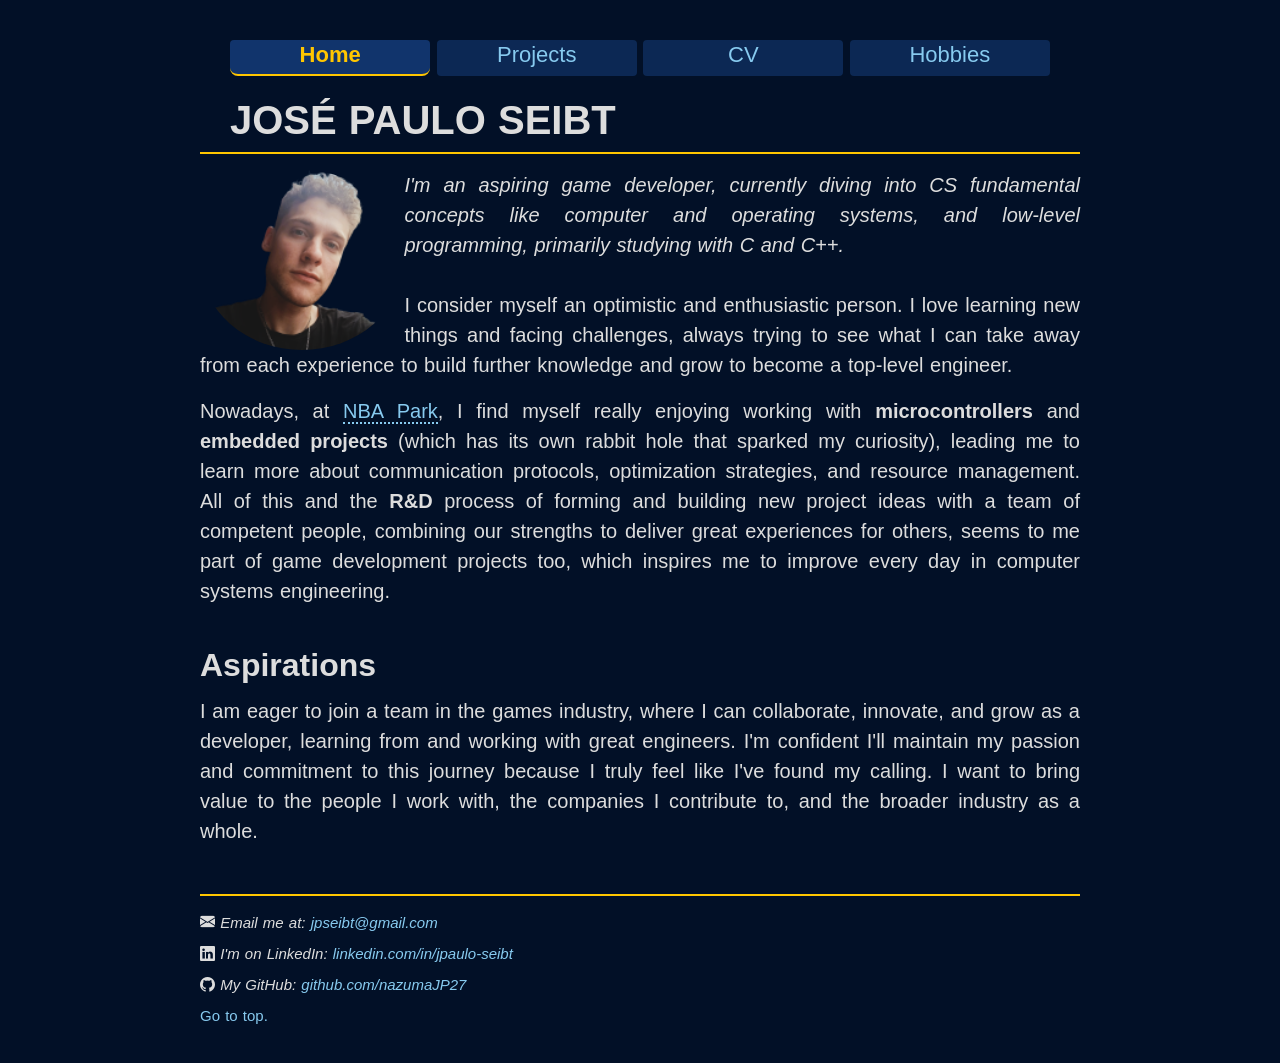
<file: pset8/homepage/index.html>
<!DOCTYPE html>
<html lang="en">
    <head>
        <meta charset="utf-8">
        <meta name="author" content="J. Paulo Seibt">
        <meta name="viewport" content="width=device-width, initial-scale=1.0">
        <meta name="robots" content="nofollow, noindex">

        <link href="https://cdn.jsdelivr.net/npm/bootstrap@5.3.3/dist/css/bootstrap.min.css" rel="stylesheet" integrity="sha384-QWTKZyjpPEjISv5WaRU9OFeRpok6YctnYmDr5pNlyT2bRjXh0JMhjY6hW+ALEwIH" crossorigin="anonymous">
        <link rel="stylesheet" href="https://cdn.jsdelivr.net/npm/bootstrap-icons@1.13.1/font/bootstrap-icons.min.css">
        <script src="https://cdn.jsdelivr.net/npm/bootstrap@5.3.3/dist/js/bootstrap.bundle.min.js" integrity="sha384-YvpcrYf0tY3lHB60NNkmXc5s9fDVZLESaAA55NDzOxhy9GkcIdslK1eN7N6jIeHz" crossorigin="anonymous"></script>

        <link rel="stylesheet" href="styles.css">
        <script src="script.js"></script>
        <title>J. Paulo Seibt - Home</title>
    </head>
    <body>
        <nav class="navbar-top"></nav>
        <header>
            <h1> JOSÉ PAULO SEIBT </h1>
            <hr class="header-hr">
            <div class="intro">
                <a href="assets/profile.png">
                    <img class="profile" src="assets/profile-rez.png" height="180" alt="logo">
                </a>
                <p>
                    I'm an aspiring game developer, currently diving into CS fundamental concepts like computer and operating systems,
                    and low-level programming, primarily studying with C and C++.
                </p>
            </div>
        </header>
        <p>
            I consider myself an optimistic and enthusiastic person. I love learning new things and facing challenges, always trying
            to see what I can take away from each experience to build further knowledge and grow to become a top-level engineer.
        </p>
        <p>
            Nowadays, at <a href="https://www.nbaparkgramado.com.br/" target="_blank">NBA Park</a>, I find myself really enjoying
            working with <b>microcontrollers</b> and <b>embedded projects</b> (which has its own rabbit hole that sparked my curiosity), leading
            me to learn more about communication protocols, optimization strategies, and resource management. All of this and the
            <b>R&D</b> process of forming and building new project ideas with a team of competent people, combining our strengths
            to deliver great experiences for others, seems to me part of game development projects too, which inspires me to improve
            every day in computer systems engineering.
        </p>
        <h2>Aspirations</h2>
        <p>
            I am eager to join a team in the games industry, where I can collaborate, innovate, and grow as a developer, learning
            from and working with great engineers. I'm confident I'll maintain my passion and commitment to this
            journey because I truly feel like I've found my calling. I want to bring value to the people I work with, the companies
            I contribute to, and the broader industry as a whole.
        </p>
        <footer class="page-footer"></footer>
    </body>
</html>
</file>
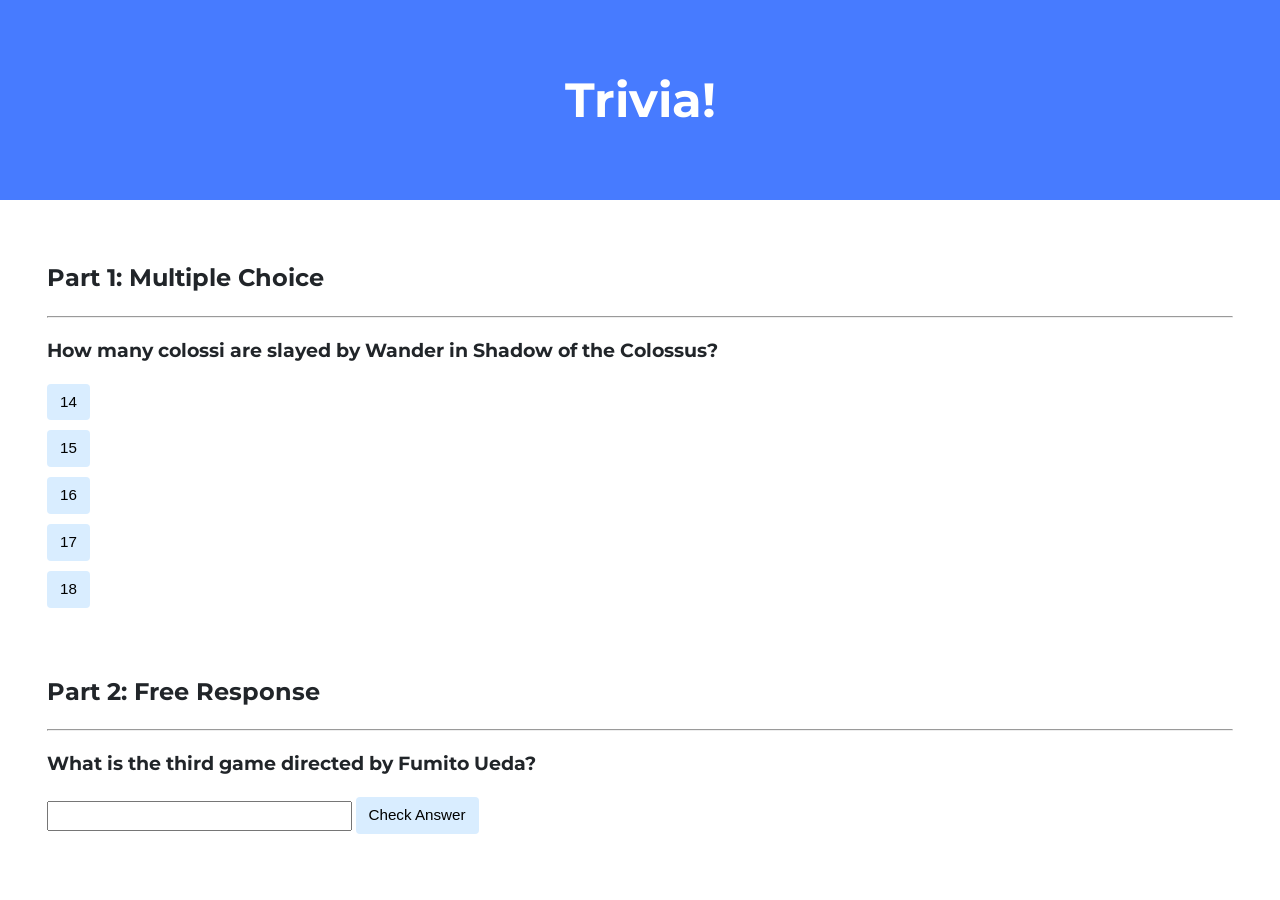
<file: pset8/trivia/index.html>
<!DOCTYPE html>

<html lang="en">
    <head>
        <link href="https://fonts.googleapis.com/css2?family=Montserrat:wght@500&display=swap" rel="stylesheet">
        <link href="styles.css" rel="stylesheet">
        <title>Trivia!</title>
        <script>
            // TODO: Add code to check answers to questions
            // Multiple choice checks:
            document.addEventListener('DOMContentLoaded', function() {
                let corrects = document.querySelectorAll('.correct');
                let incorrects = document.querySelectorAll('.incorrect');

                for (let i = 0; i < corrects.length; i++)
                {
                    corrects[i].addEventListener('click', function()
                    {
                        corrects[i].style.backgroundColor = 'green';
                        document.getElementById('feedback-s1').innerHTML = 'Correct!';
                    });
                }
                for (let i = 0; i < incorrects.length; i++)
                {
                    incorrects[i].addEventListener('click', function()
                    {
                        incorrects[i].style.backgroundColor = 'red';
                        document.getElementById('feedback-s1').innerHTML = 'Incorrect...';
                    });
                }

                // Free response check:
                document.getElementById('check-button').addEventListener('click', function()
                {
                    let user_response = document.querySelector('input');
                    if (user_response.value.toLowerCase() === "the last guardian")
                    {
                        user_response.style.backgroundColor = 'green';
                        document.getElementById('feedback-s2').innerHTML = 'Correct!';
                    }
                    else
                    {
                        user_response.style.backgroundColor = 'red';
                        document.getElementById('feedback-s2').innerHTML = 'Incorrect...';
                    }
                });
            });
        </script>
    </head>
    <body>
        <div class="header">
            <h1>Trivia!</h1>
        </div>

        <div class="container">
            <div class="section">
                <h2>Part 1: Multiple Choice </h2>
                <hr>
                <!-- TODO: Add multiple choice question here -->
                <h3> How many colossi are slayed by Wander in Shadow of the Colossus?</h3>
                <div class="answer-choices">
                    <button class="incorrect"> 14 </button>
                    <button class="incorrect"> 15 </button>
                    <button class="correct"> 16 </button>
                    <button class="incorrect"> 17 </button>
                    <button class="incorrect"> 18 </button>
                </div>
                 <p class="feedback-text" id="feedback-s1"></p>
            </div>

            <div class="section">
                <h2>Part 2: Free Response</h2>
                <hr>
                <!-- TODO: Add free response question here -->
                 <h3> What is the third game directed by Fumito Ueda?</h3>
                 <input type="text"></input>
                 <button id="check-button"> Check Answer </button>
                 <p class="feedback-text" id="feedback-s2"></p>
            </div>
        </div>
    </body>
</html>
</file>
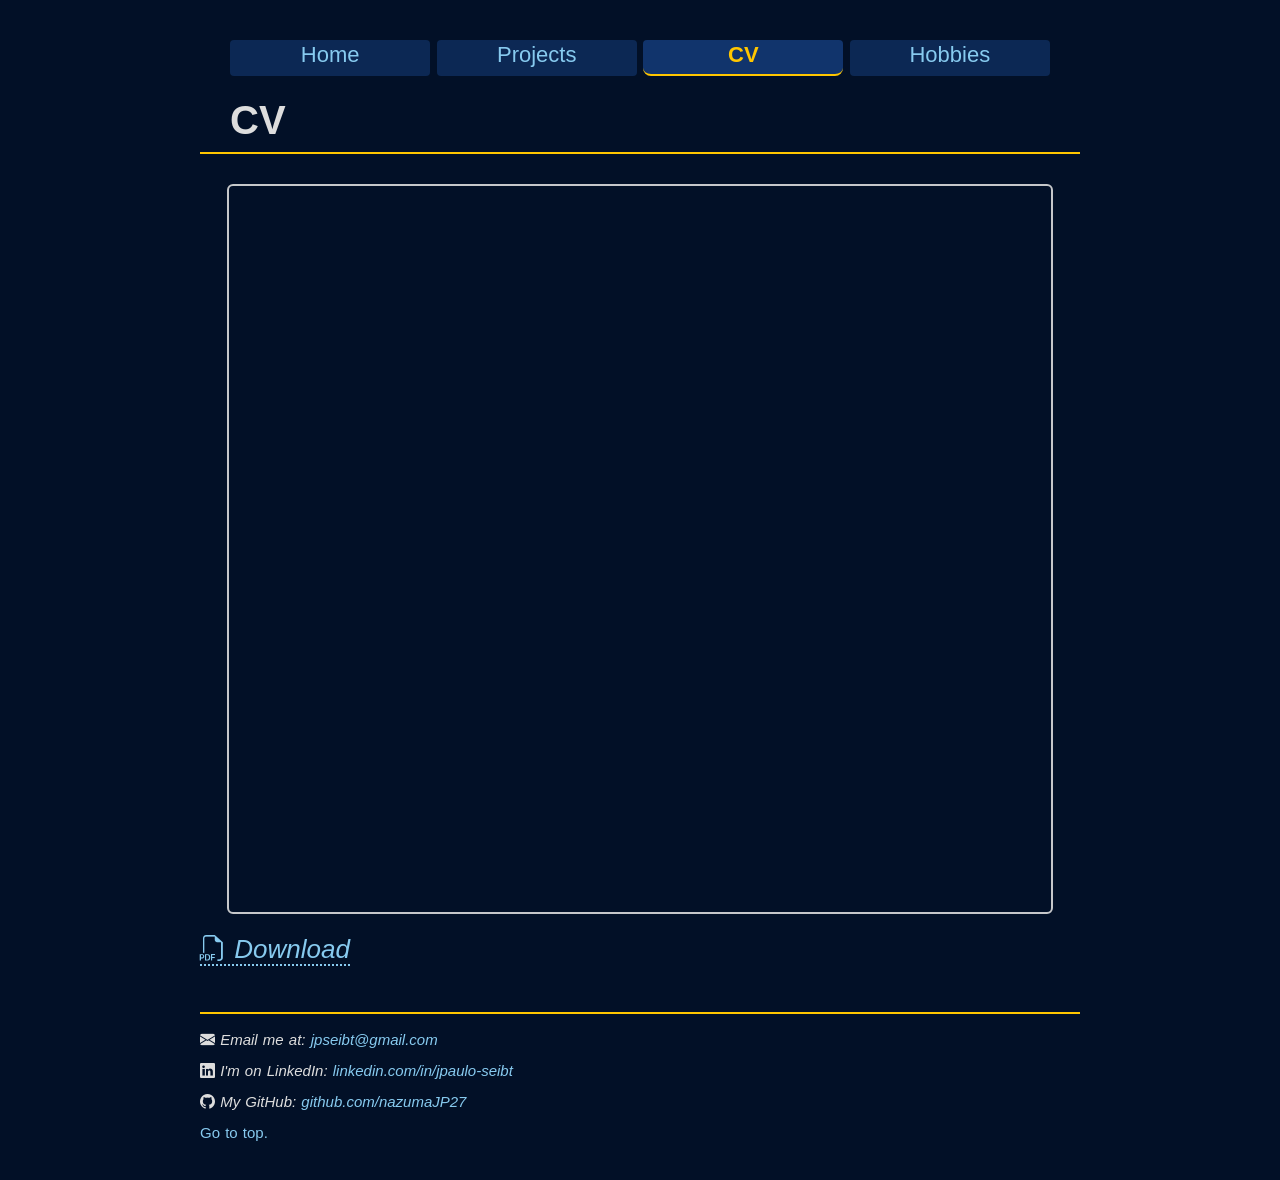
<file: pset8/homepage/cv.html>
<!DOCTYPE html>
<html lang="en">
    <head>
        <meta charset="utf-8">
        <meta name="author" content="J. Paulo Seibt">
        <meta name="viewport" content="width=device-width, initial-scale=1.0">
        <meta name="robots" content="nofollow, noindex">

        <link href="https://cdn.jsdelivr.net/npm/bootstrap@5.3.3/dist/css/bootstrap.min.css" rel="stylesheet" integrity="sha384-QWTKZyjpPEjISv5WaRU9OFeRpok6YctnYmDr5pNlyT2bRjXh0JMhjY6hW+ALEwIH" crossorigin="anonymous">
        <link rel="stylesheet" href="https://cdn.jsdelivr.net/npm/bootstrap-icons@1.13.1/font/bootstrap-icons.min.css">
        <script src="https://cdn.jsdelivr.net/npm/bootstrap@5.3.3/dist/js/bootstrap.bundle.min.js" integrity="sha384-YvpcrYf0tY3lHB60NNkmXc5s9fDVZLESaAA55NDzOxhy9GkcIdslK1eN7N6jIeHz" crossorigin="anonymous"></script>
        
        <link rel="stylesheet" href="styles.css" >
        <script src="script.js"></script>
        <title>J. Paulo Seibt - CV</title>
    </head>
    <body>
        <nav class="navbar-top"></nav>
        <header>
            <h1> CV </h1>
            <hr class="header-hr">
        </header>
        <iframe class="embedded-cv"
            title="José Paulo Seibt Neto - Resume"
            width="826" height="730"
            src="https://docs.google.com/document/d/e/2PACX-1vRJgYJlC1jREb1167dVKRwpSsxZqs64UEakXzM4URpUpk64bikuHe2wCyF-EylvnPX893t6er36eCPH/pub?embedded=true"
        >
        </iframe>
        <p id="cv-download">
            <a href="https://docs.google.com/document/d/1Ghh3ZFDV3TnPQAtPm5l-1TMro7AeyccOxzci6u8Bgso/export?format=pdf">
                <i class="bi bi-filetype-pdf"> Download</i>
            </a>
        </p>

        <footer class="page-footer"></footer>
    </body>
</html>
</file>
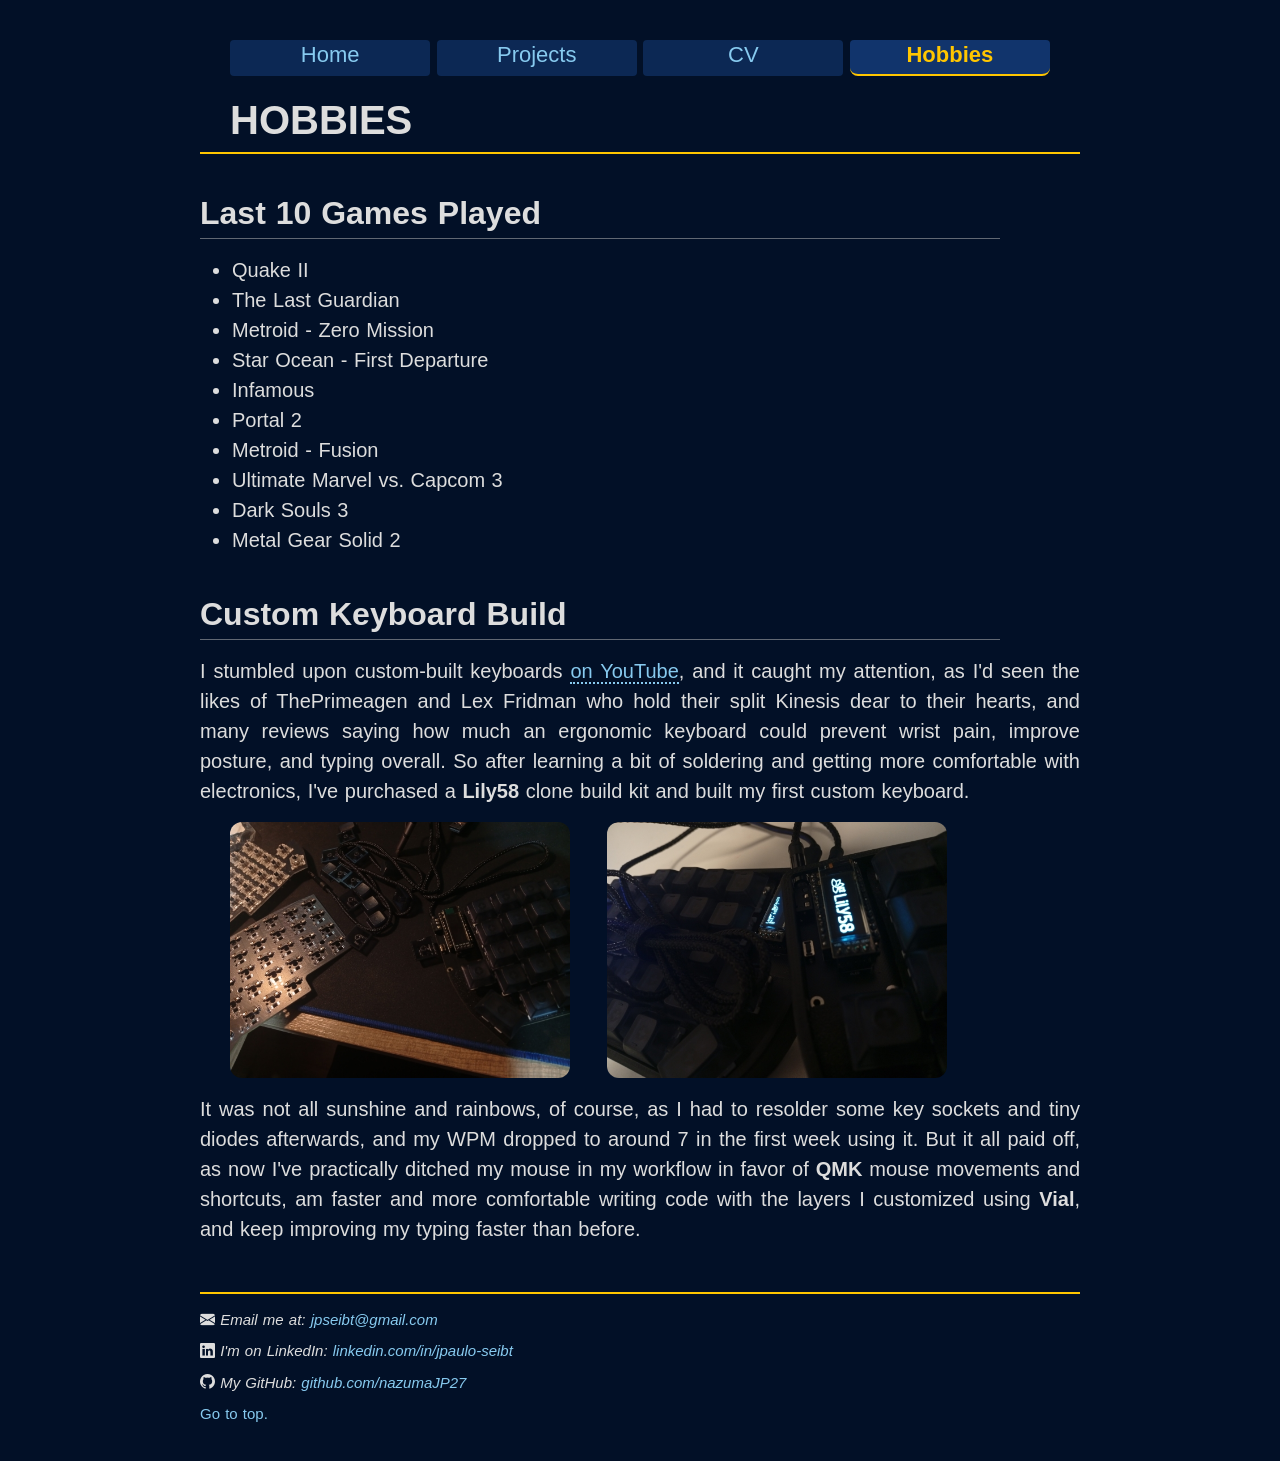
<file: pset8/homepage/hobbies.html>
<!DOCTYPE html>
<html lang="en">
    <head>
        <meta charset="utf-8">
        <meta name="author" content="J. Paulo Seibt">
        <meta name="viewport" content="width=device-width, initial-scale=1.0">
        <meta name="robots" content="nofollow, noindex">
        
        <link href="https://cdn.jsdelivr.net/npm/bootstrap@5.3.3/dist/css/bootstrap.min.css" rel="stylesheet" integrity="sha384-QWTKZyjpPEjISv5WaRU9OFeRpok6YctnYmDr5pNlyT2bRjXh0JMhjY6hW+ALEwIH" crossorigin="anonymous">
        <link rel="stylesheet" href="https://cdn.jsdelivr.net/npm/bootstrap-icons@1.13.1/font/bootstrap-icons.min.css">
        <script src="https://cdn.jsdelivr.net/npm/bootstrap@5.3.3/dist/js/bootstrap.bundle.min.js" integrity="sha384-YvpcrYf0tY3lHB60NNkmXc5s9fDVZLESaAA55NDzOxhy9GkcIdslK1eN7N6jIeHz" crossorigin="anonymous"></script>

        <link rel="stylesheet" href="styles.css">
        <script src="script.js"></script>
        <title>J. Paulo Seibt - Hobbies</title>
    </head>
<body>
    <nav class="navbar-top"></nav>
    <header>
        <h1> HOBBIES </h1>
        <hr class="header-hr">
    </header>

    <h2>Last 10 Games Played</h2>
    <hr class="sep-hr2">
    <ul>
        <li>Quake II</li>
        <li>The Last Guardian</li>
        <li>Metroid - Zero Mission</li>
        <li>Star Ocean - First Departure</li>
        <li>Infamous</li>
        <li>Portal 2</li>
        <li>Metroid - Fusion</li>
        <li>Ultimate Marvel vs. Capcom 3</li>
        <li>Dark Souls 3</li>
        <li>Metal Gear Solid 2</li>
    </ul>

    <h2>Custom Keyboard Build</h2>
    <hr class="sep-hr2">
    <p>
        I stumbled upon custom-built keyboards <a href="https://www.youtube.com/watch?v=CA00USrhOMc" target="_blank">on YouTube</a>,
        and it caught my attention, as I'd seen the likes of ThePrimeagen and Lex Fridman who hold their split Kinesis dear to their
        hearts, and many reviews saying how much an ergonomic keyboard could prevent wrist pain, improve posture, and typing overall.
        So after learning a bit of soldering and getting more comfortable with electronics, I've purchased a <b>Lily58</b> clone build
        kit and built my first custom keyboard.
    </p>
    <a class="project-photo" href="assets/lily58-assembling.jpg">
        <img class="lily58" src="assets/lily58-assembling-rez.jpg" width="340" alt="Lily58 - Assembling">
    </a>
    <a class="project-photo" href="assets/lily58-finished.jpg">
        <img class="lily58" src="assets/lily58-finished-rez.jpg" width="340" alt="Lily58 - Assembling">
    </a>
    <p>
        It was not all sunshine and rainbows, of course, as I had to resolder some key sockets and tiny diodes afterwards,
        and my WPM dropped to around 7 in the first week using it. But it all paid off, as now I've practically ditched
        my mouse in my workflow in favor of <b>QMK</b> mouse movements and shortcuts, am faster and more comfortable
        writing code with the layers I customized using <b>Vial</b>, and keep improving my typing faster than before.
    </p>
    <footer class="page-footer"></footer>
</body>
</html>
</file>
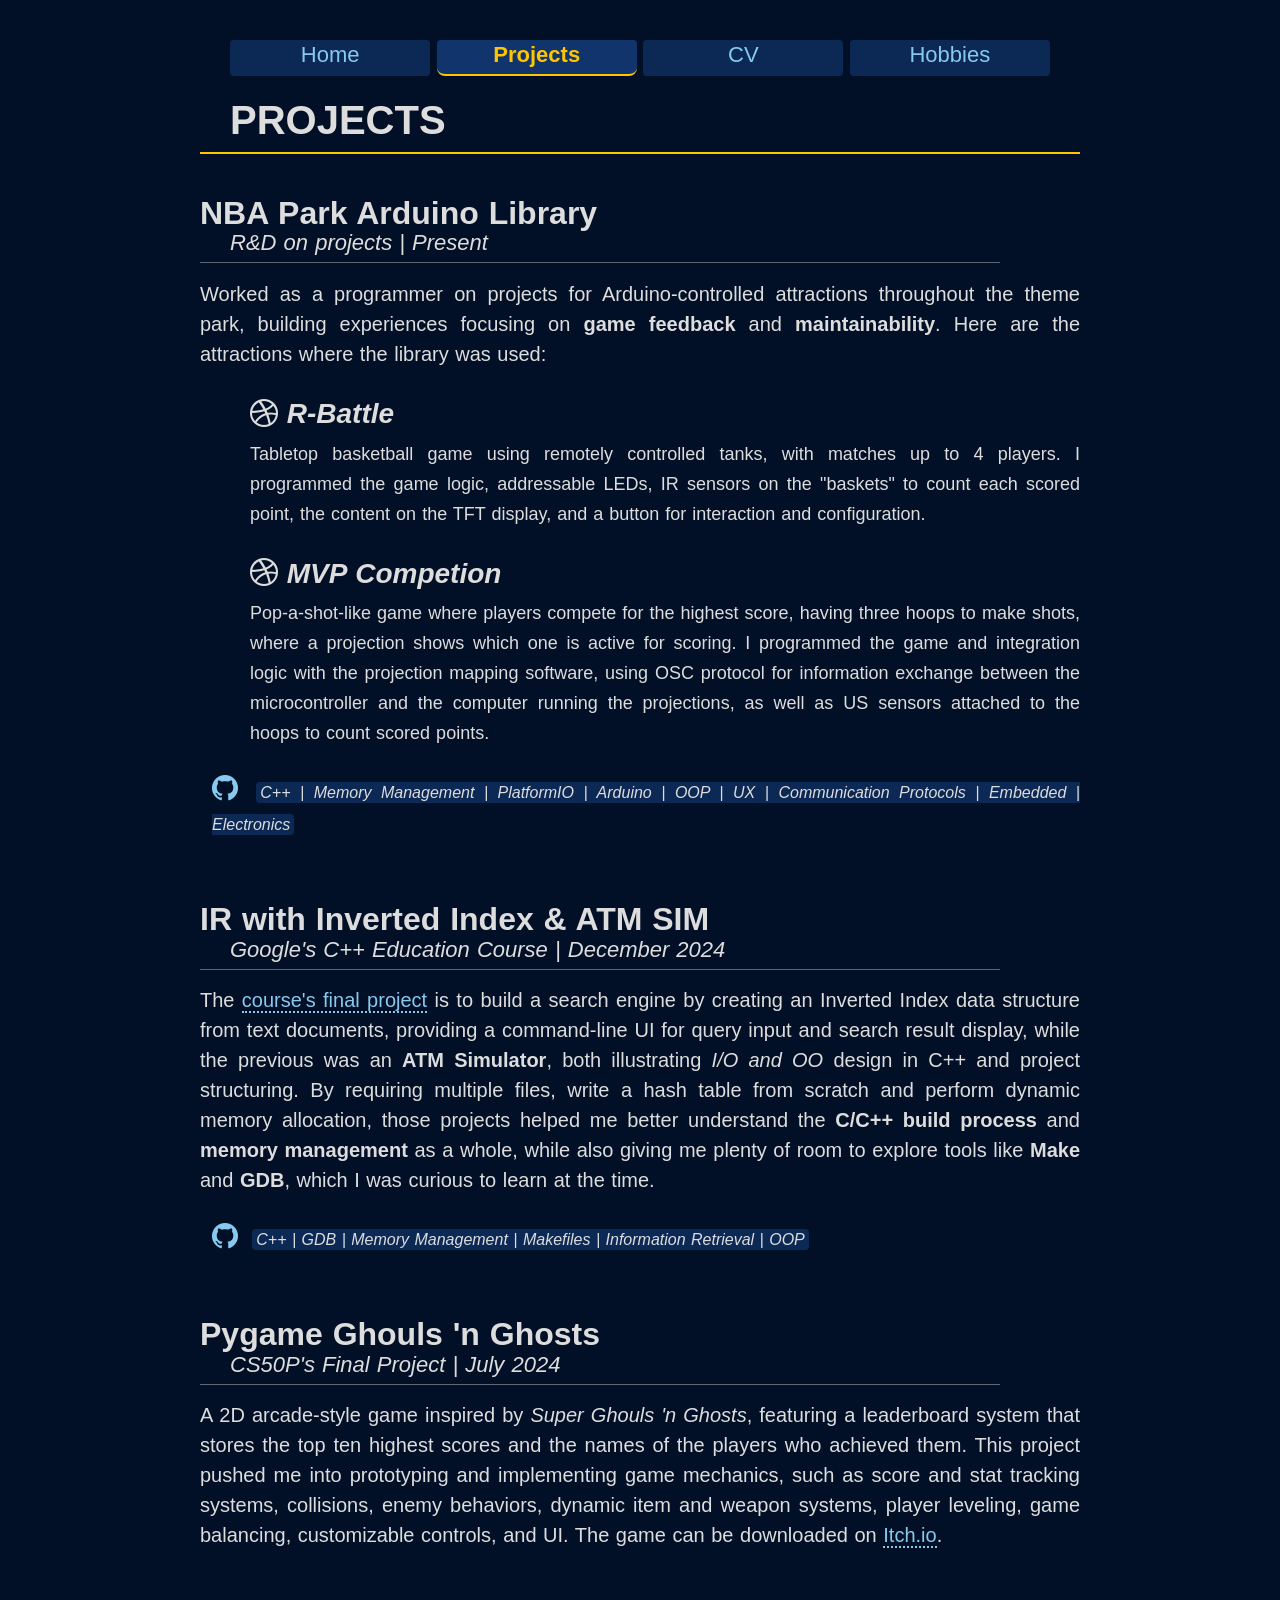
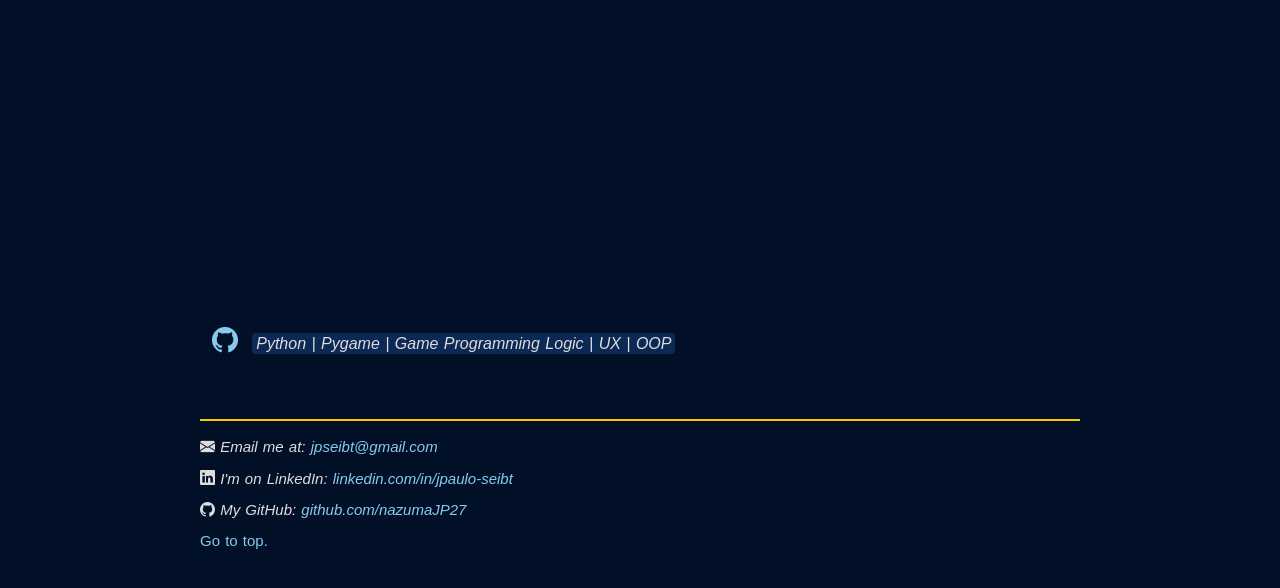
<file: pset8/homepage/projects.html>
<!DOCTYPE html>
<html lang="en">
    <head>
        <meta charset="utf-8">
        <meta name="author" content="J. Paulo Seibt">
        <meta name="viewport" content="width=device-width, initial-scale=1.0">
        <meta name="robots" content="nofollow, noindex">
    
        <link href="https://cdn.jsdelivr.net/npm/bootstrap@5.3.3/dist/css/bootstrap.min.css" rel="stylesheet" integrity="sha384-QWTKZyjpPEjISv5WaRU9OFeRpok6YctnYmDr5pNlyT2bRjXh0JMhjY6hW+ALEwIH" crossorigin="anonymous">
        <link rel="stylesheet" href="https://cdn.jsdelivr.net/npm/bootstrap-icons@1.13.1/font/bootstrap-icons.min.css">
        <script src="https://cdn.jsdelivr.net/npm/bootstrap@5.3.3/dist/js/bootstrap.bundle.min.js" integrity="sha384-YvpcrYf0tY3lHB60NNkmXc5s9fDVZLESaAA55NDzOxhy9GkcIdslK1eN7N6jIeHz" crossorigin="anonymous"></script>

        <link rel="stylesheet" href="styles.css">
        <script src="script.js"></script>
        <title>J. Paulo Seibt - Projects</title>
    </head>
<body>
    <nav class="navbar-top"></nav>
    <header>
        <h1> PROJECTS </h1>
        <hr class="header-hr">
    </header>

    <h2>NBA Park Arduino Library</h2>
    <p class="subtitle">R&D on projects | Present</p>
    <hr class="sep-hr2">
    <p>
        Worked as a programmer on projects for Arduino-controlled attractions throughout the theme park, building experiences
        focusing on <b>game feedback</b> and <b>maintainability</b>. Here are the attractions where the library was used:
    </p>
    <div id="nbapark-inner-projects">
        <h3><i class="bi bi-dribbble"> </i>R-Battle</h3>
        <p>
            Tabletop basketball game using remotely controlled tanks, with matches up to 4 players. I programmed the game
            logic, addressable LEDs, IR sensors on the "baskets" to count each scored point, the content on the TFT display,
            and a button for interaction and configuration.
        </p>

        <h3><i class="bi bi-dribbble"> </i>MVP Competion</h3>
        <p>
            Pop-a-shot-like game where players compete for the highest score, having three hoops to make shots, where a 
            projection shows which one is active for scoring. I programmed the game and integration logic with the projection 
            mapping software, using OSC protocol for information exchange between the microcontroller and the computer running
            the projections, as well as US sensors attached to the hoops to count scored points.
        </p>
    </div>
    <div class="project-link-skills">
        <a class="project-github-link"
            href="https://github.com/nazumaJP27/NBAPark_arduino_library"
            target= "_blank"
        >
            <i class="bi bi-github"></i>
        </a>
        <p class="project-skills">
            C++ | Memory Management | PlatformIO | Arduino | OOP | UX | Communication Protocols | Embedded | Electronics
        </p>
    </div>

    <h2>IR with Inverted Index & ATM SIM</h2>
    <p class="subtitle">Google's C++ Education Course | December 2024</p>
    <hr class="sep-hr2">
    <p>
        The <a href="https://developers.google.com/edu/c++/cpp-in-depth#how-google-works" target="_blank">course's final project</a>
        is to build a search engine by creating an Inverted Index data structure from text documents, providing a command-line
        UI for query input and search result display, while the previous was an <b>ATM Simulator</b>, both illustrating <i>I/O and OO</i>
        design in C++ and project structuring. By requiring multiple files, write a hash table from scratch and perform dynamic
        memory allocation, those projects helped me better understand the <b>C/C++ build process</b> and <b>memory management</b>
        as a whole, while also giving me plenty of room to explore tools like <b>Make</b> and <b>GDB</b>, which I was curious to
        learn at the time.
    </p>
    <a href="https://developers.google.com/edu/c++/cpp-in-depth#how-google-works"></a>
    <div class="project-link-skills">
        <a class="project-github-link"
            href="https://github.com/nazumaJP27/cpp_google_course"
            target= "_blank"
        >
            <i class="bi bi-github"></i>
        </a>
        <p class="project-skills">
            C++ | GDB | Memory Management | Makefiles | Information Retrieval | OOP
        </p>
    </div>

    <h2>Pygame Ghouls 'n Ghosts</h2>
    <p class="subtitle">CS50P's Final Project | July 2024</p>
    <hr class="sep-hr2">
    <p>
        A 2D arcade-style game inspired by <i>Super Ghouls 'n Ghosts</i>, featuring a leaderboard system that stores the top ten
        highest scores and the names of the players who achieved them. This project pushed me into prototyping and implementing
        game mechanics, such as score and stat tracking systems, collisions, enemy behaviors, dynamic item and weapon systems,
        player leveling, game balancing, customizable controls, and UI. The game can be downloaded on
        <a href="https://nazuma.itch.io/pygame-ghouls-n-ghosts" target="_blank">Itch.io</a>.
    </p>
    <iframe class="embedded-ybvideo"
        src="https://www.youtube.com/embed/FDvuSFBUjeU?si=j4Ijo_VN0_3-DdQa&amp;start=75"
        title="YouTube video player"
        allow="accelerometer; autoplay; clipboard-write; encrypted-media; gyroscope; picture-in-picture; web-share"
        referrerpolicy="strict-origin-when-cross-origin"
        allowfullscreen
    >
    </iframe>
    <div class="project-link-skills">
        <a class="project-github-link"
            href="https://github.com/nazumaJP27/pygameGhoulsNGhosts"
            target= "_blank"
        >
            <i class="bi bi-github"></i>
        </a>
        <p class="project-skills">
            Python | Pygame | Game Programming Logic | UX | OOP
        </p>
    </div>

    <footer class="page-footer"></footer>
</body>
</html>
</file>
<file: pset8/homepage/styles.css>
body {
    margin: 40px auto;
    font-family: 'Noto Sans', Verdana, sans-serif;
    background-color: #021027;
    color: #DDDDDD;

    width: 880px;
    font-size: 20px;
    line-height: 30px;
    word-spacing: 1px;
    text-align: justify;
}

footer {
    margin-top: 48px;
    font-size: 75%;
    line-height: 15px;
}

header {
    display: block;
    margin-bottom: 30px;
}

.intro img.profile {
    float: left;
    border-right: 10px;
    border-radius: 50%;
}

.intro p {
    font-style: italic;
}

hr.header-hr {
    background-color: #ffc600;
    opacity: 1;
    height: 2px;
    border: none;
    margin-top: 4px;
}

hr.footer-hr {
    background-color: #ffc600;
    opacity: 1;
    height: 2px;
    border: none;
    margin-bottom: 18px
}

hr.sep-hr2 {
    background-color: silver;
    opacity: 0.5;
    height: 0.5pt;
    border: none;
    width: 800px;
    margin-top: -6px;
}

hr.sep-hr3 {
    background-color: silver;
    opacity: 0.25;
    height: 0.5pt;
    border: none;
    width: 360px;
    margin-top: -6px;
}

h1 {
    font-weight: bold;
    margin-top: 20px;
    padding-left: 30px;
}

h2 {
    font-weight: bold;
    margin-top: 40px;
    margin-bottom: 12px;
}

h3 {
    font-weight: bold;
    font-style: oblique;
    margin-top: 28px;
}

p.subtitle {
    font-size: 22px;
    font-style: italic;
    font-weight: 100;
    margin-top: -16px;
    margin-bottom: 10px;
    padding-left: 30px;
}

a {
    color: #87caef;
    text-decoration: none;
    border-bottom: 2px dotted;
}

a:visited {
    color: #87caef;
}

a:hover {
    color: #ffc600;
    border-bottom: 2px solid;
}

a.project-github-link {
    display: inline;
    border: none;
    width: fit-content;
    font-size: 26px;
    margin-right: 6px;
}

a.project-photo {
    border: none;
    width: fit-content;
}

p.project-skills {
    display: inline;
    font-size: 16px;
    font-style: italic;
    padding-left: 4px;
    padding-right: 4px;
    padding-top: 2px;
    padding-bottom: 2px;
    background-color: #0c2854;
    border-radius: 4px;
}

footer a {
    border-bottom: none;
}

footer a:hover {
    border-bottom: none;
}

#nbapark-inner-projects {
    font-size: 18px;
    padding-left: 50px;
}

div.project-link-skills {
    margin-top: 26px;
    margin-left: 12px;
    margin-bottom: 60px;
}

.navbar-top {
    margin-top: 0px;
    margin: auto;
    width: fit-content;
}

/* Visible only for mobile */
.navbar-top button.nav-toggle {
    display: none;
}

.navbar-top ul {
    list-style: none;
    padding: 0;
    margin: 0;
    border-spacing: 0;
}

.navbar-top li {
    background-color: #0c2854;
    position: relative;
    display: inline-block;
    width: 200px;
    height: 36px;

    text-align: center;
    font-size: 22px;

    border-style: solid;
    border-width: 0px;
    border-collapse: collapse;
    border-radius: 4px 4px 4px 4px;
}

.navbar-top li:hover > a {
    color: #ffc600;
}

.navbar-top li.active-tab {
    z-index: 4;
    background-color: #11346c;
    border-color: #ffc600;
    border-bottom-left-radius: 8px;
    border-bottom-right-radius: 8px;
    border-bottom-width: 2px;
}

.navbar-top a {
    border: none;
}

.navbar-top a:hover {
    color: #ffc600;
    font-weight: bold;
}

.navbar-top li.active-tab > a {
    color: #ffc600;
    font-weight: bold;
}

img.lily58 {
    display: inline-block;
    margin-left: 30px;
    margin-bottom: 16px;
    border-radius: 12px;
}

iframe.embedded-ybvideo {
    width: 570px;
    height: 315px;
    margin-left: 30px;
    margin-bottom: 10px;
    border-style: none;
    border-radius: 12px;
}

iframe.embedded-cv {
    display: block;
    margin: 0 auto;
    border-style: solid;
    border-width: 2px;
    border-radius: 6px;
    border-color: #dddddd;
    opacity: .9;
}

#cv-download {
    margin-top: 20px;
    font-size: 26px;
}

@media screen and (max-width: 580px) {
    body {
        margin: 10px auto;
        text-align: left;
        width: auto;
        padding-left: 20px;
        padding-right: 20px;
        word-spacing: 0px;
        word-wrap: break-word;
    }

    /* Visible only for mobile */
    .navbar-top button.nav-toggle {
        color: #87caef;
        background-color: #021027;
        border-style: none;
        font-size: xx-large;
        display: inline-block;
        position: absolute;
        right: 10px;
    }

    .navbar-top button.active {
        color: #ffc600;
    }

    .navbar-top ul {
        display: none;
    }

    .navbar-top ul.show {
        display: block !important;
        position: absolute;
        right: 44px;
        top: 22px;
        z-index: 1;
        background-color: #021027;
        padding: 6px;
        border-radius: 4px;
        opacity: .95;
    }

    .navbar-top li {
        display: block;
        width: auto;
        height: 32px;
        margin-bottom: 8px;
        padding-left: 6px;
        padding-right: 6px;
    }

    .intro img.profile {
        height: 88px;
    }

    #nbapark-inner-projects {
        font-size: 18px;
        padding-left: 20px;
    }

    iframe.embedded-ybvideo {
        width: 300px;
        height: 225px;
        margin: auto;
    }

    iframe.embedded-cv {
        width: 400px;
        height: 580px;
    }

    img.lily58 {
        display: block;
        margin: auto;
        margin-bottom: 20px;
    }
}
</file>
<file: pset8/trivia/styles.css>
body {
    background-color: #fff;
    color: #212529;
    font-family: 'Montserrat', sans-serif;
    font-size: 1rem;
    font-weight: 400;
    line-height: 1.5;
    margin: 0;
    text-align: left;
}

.container {
    margin-left: auto;
    margin-right: auto;
    padding-left: 15px;
    padding-right: 15px;
}

.header {
    background-color: #477bff;
    color: #fff;
    margin-bottom: 2rem;
    padding: 2rem 1rem;
    text-align: center;
}

.section {
    padding: 0.5rem 2rem 1rem 2rem;
}

.section:hover {
    background-color: #f5f5f5;
    transition: color 2s ease-in-out, background-color 0.15s ease-in-out;
}

h1 {
    font-family: 'Montserrat', sans-serif;
    font-size: 48px;
}

button, input[type="submit"] {
    background-color: #d9edff;
    border: 1px solid transparent;
    border-radius: 0.25rem;
    font-size: 0.95rem;
    font-weight: 400;
    line-height: 1.5;
    padding: 0.375rem 0.75rem;
    text-align: center;
    transition: color 0.15s ease-in-out, background-color 0.15s ease-in-out, border-color 0.15s ease-in-out, box-shadow 0.15s ease-in-out;
    vertical-align: middle;
}


input[type="text"] {
    line-height: 1.8;
    width: 25%;
}

input[type="text"]:hover {
    background-color: #f5f5f5;
    transition: color 2s ease-in-out, background-color 0.15s ease-in-out;
}

.feedback-text {
    text-align: center;
    font-family: 'Montserrat', sans-serif;
    font-size: 22px;
}

.answer-choices button {
    margin-bottom: 10px;
    display: block;
}
</file>
